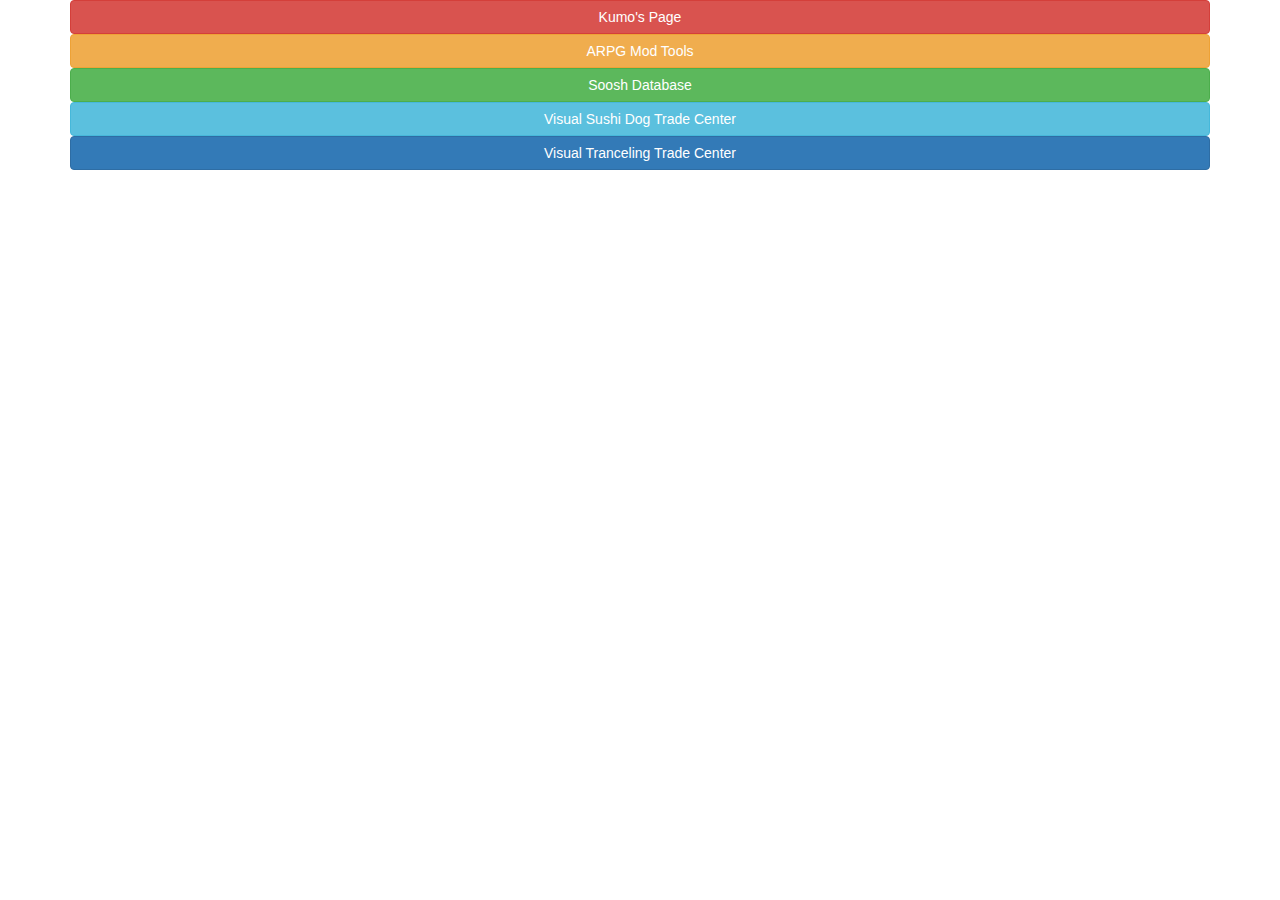
<file: index.html>
<!DOCTYPE html>
<html lang="en">
<head>
  <meta charset="utf-8">
  <meta name="viewport" content="width=device-width, initial-scale=1">
  <title>SooshARPG | Homepage</title>
  <link rel="shortcut icon" type="image/png" href="img/favicon.png"/>

  <!-- CSS Stylesheet -->
  <link rel="stylesheet" href="https://maxcdn.bootstrapcdn.com/bootstrap/3.3.7/css/bootstrap.min.css">
</head>
<body>

  <div class="container">
    <a href="kumo.html"><button type="button" class="btn btn-danger btn-block">Kumo's Page</button></a>
    <a href="mod.html"><button type="button" class="btn btn-warning btn-block">ARPG Mod Tools</button></a>
    <a href="database.html"><button type="button" class="btn btn-success btn-block">Soosh Database</button></a>
    <a href="tradecenter.html"><button type="button" class="btn btn-info btn-block">Visual Sushi Dog Trade Center</button></a>
    <a href="tranceling_tradecenter.html"><button type="button" class="btn btn-primary btn-block">Visual Tranceling Trade Center</button></a>
  </div>

  <!-- Javascript -->
  <script src="https://ajax.googleapis.com/ajax/libs/jquery/3.1.1/jquery.min.js"></script>
  <script src="https://maxcdn.bootstrapcdn.com/bootstrap/3.3.7/js/bootstrap.min.js"></script>
</body>
</html>
</file>
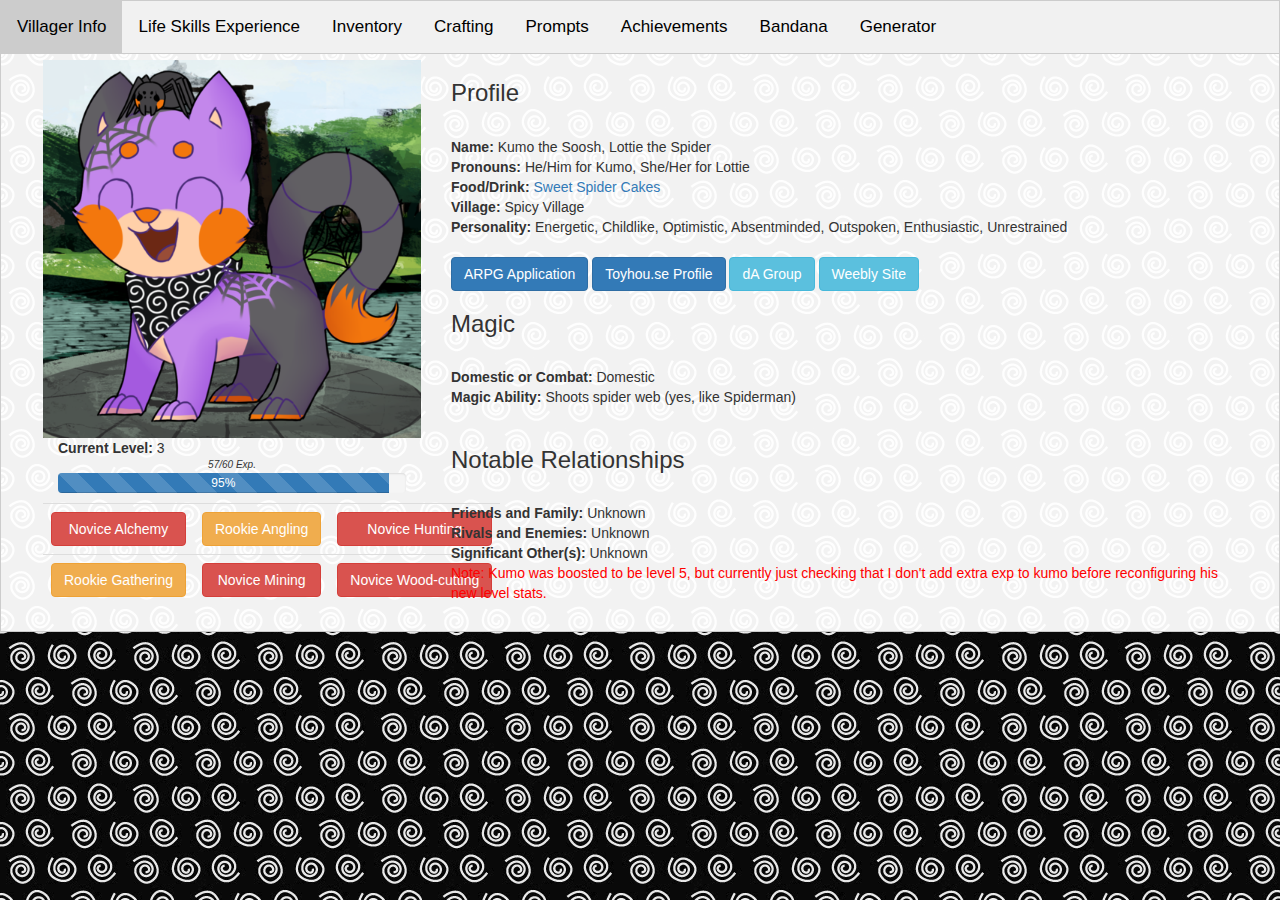
<file: kumo.html>
<!DOCTYPE html>
<html lang="en">
<head>
  <meta charset="utf-8">
  <meta name="viewport" content="width=device-width, initial-scale=1">
  <title>SooshARPG | Kumo and Lottie</title>
  <link rel="shortcut icon" type="image/png" href="img/favicon.png"/>
  
  <!-- CSS Stylesheet -->
  <link rel="stylesheet" href="https://maxcdn.bootstrapcdn.com/bootstrap/3.3.7/css/bootstrap.min.css">
  <link rel="stylesheet" type="text/css" href="css/kumo.css" />
</head>
<body>
  <ul class="tab">
    <li><a href="javascript:void(0)" class="tablinks" onclick="openTab(event, 'General')" id="defaultOpen">Villager Info</a></li>
    <li><a href="javascript:void(0)" class="tablinks" onclick="openTab(event, 'Skills')">Life Skills Experience</a></li>
    <li><a href="javascript:void(0)" class="tablinks" onclick="openTab(event, 'Inventory')">Inventory</a></li>
    <li><a href="javascript:void(0)" class="tablinks" onclick="openTab(event, 'Crafting')">Crafting</a></li>
    <li><a href="javascript:void(0)" class="tablinks" onclick="openTab(event, 'Prompts')">Prompts</a></li>
    <li><a href="javascript:void(0)" class="tablinks" onclick="openTab(event, 'Achievements')">Achievements</a></li>
    <li><a href="javascript:void(0)" class="tablinks" onclick="openTab(event, 'Bandana')">Bandana</a></li>
    <li><a href="javascript:void(0)" class="tablinks" onclick="openTab(event, 'Generator')">Generator</a></li>
  </ul>

  <div id="General" class="tabcontent">
    <div class="container-fluid">
      <div class="col-md-4">
        <div class="kumoimage"><img src="img/kumo.png"></div>
        <div id="experienceStatistics"></div>
        <div id="lifeSkillsMiniStatistics"></div>
      </div>
      <div class="col-md-8">
        <h3>Profile</h3>
        <br>
        <b>Name:</b> Kumo the Soosh, Lottie the Spider<br>
        <b>Pronouns:</b> He/Him for Kumo, She/Her for Lottie<br>
        <b>Food/Drink:</b> <a target="_blank" href="http://files.recipetips.com/images/recipe/McCormick/Sweet_Spider_Cakes.jpg">Sweet Spider Cakes</a><br>
        <b>Village:</b> Spicy Village<br>
        <b>Personality:</b> Energetic, Childlike, Optimistic, Absentminded, Outspoken, Enthusiastic, Unrestrained<br>
        <br>
        <a target="_blank" href="http://pepper-wood.deviantart.com/art/Soosh-ARPG-Kumo-and-Lottie-661632308"><button type="button" class="btn btn-primary">ARPG Application</button></a>
        <a target="_blank" href="http://toyhou.se/616866.kumo-and-lottie"><button type="button" class="btn btn-primary">Toyhou.se Profile</button></a>
        <a target="_blank" href="http://soosharpg.deviantart.com/"><button type="button" class="btn btn-info">dA Group</button></a>
        <a target="_blank" href="http://soosharpg.weebly.com/"><button type="button" class="btn btn-info">Weebly Site</button></a>
        <br>
        <h3>Magic</h3>
        <br>
        <b>Domestic or Combat:</b> Domestic<br>
        <b>Magic Ability:</b> Shoots spider web (yes, like Spiderman)<br>
        <br>
        <h3>Notable Relationships</h3>
        <br>
        <b>Friends and Family:</b> Unknown<br>
        <b>Rivals and Enemies:</b> Unknown<br>
        <b>Significant Other(s):</b> Unknown<br>
        <span style="color:#ff0000;">Note: Kumo was boosted to be level 5, but currently just checking that I don't add extra exp to kumo before reconfiguring his new level stats.</span>
      </div>
    </div>
  </div>

  <div id="Skills" class="tabcontent">
    <div class="container-fluid">
      <div id="lifeSkillStatistics" class="col-md-4"></div>
      <div class="col-md-8">
        <div class="container-fluid">
          <b>Alchemy Quests Completed:</b>
          <ul>
            <li><a target="_blank" href="http://pepper-wood.deviantart.com/art/Sleeping-Beauty-Alchemy-Prompt-670961185">Sleeping Beauty</a></li>
          </ul>
        </div>
        <div class="container-fluid">
          <b>Angling Quests Completed:</b>
          <ul>
            <li>none</li>
          </ul>
        </div>
        <div class="container-fluid">
          <b>Hunting Quests Completed:</b>
          <ul>
            <li>none</li>
          </ul>
        </div>
        <div class="container-fluid">
          <b>Gathering Quests Completed:</b>
          <ul>
            <li>none</li>
          </ul>
        </div>
        <div class="container-fluid">
          <b>Mining Quests Completed:</b>
          <ul>
            <li>none</li>
          </ul>
        </div>
        <div class="container-fluid">
          <b>Wood-cutting Quests Completed:</b>
          <ul>
            <li>none</li>
          </ul>
        </div>
      </div>
    </div>
  </div>

  <div id="Inventory" class="tabcontent">
    <div id="inventoryInner"></div>
  </div>

  <div id="Crafting" class="tabcontent">
    <div id="results"></div>
  </div>

  <div id="Prompts" class="tabcontent">
    <div class="controls">
      <button type="button" class="btn btn-primary control" data-filter="all">ALL</button>
      ||
      <button type="button" class="btn btn-prompts control" data-filter=".promptsPrompt">Prompts</button>
      <button type="button" class="btn btn-default control" data-filter=".questsPrompt">Quests</button>
      ||
      <button type="button" class="btn btn-alchemy control" data-filter=".alchemyPrompt">Alchemy</button>
      <button type="button" class="btn btn-angling control" data-filter=".anglingPrompt">Angling</button>
      <button type="button" class="btn btn-hunting control" data-filter=".huntingPrompt">Hunting</button>
      <button type="button" class="btn btn-gathering control" data-filter=".gatheringPrompt">Gathering</button>
      <button type="button" class="btn btn-mining control" data-filter=".miningPrompt">Mining</button>
      <button type="button" class="btn btn-woodcutting control" data-filter=".woodcuttingPrompt">Wood-Cutting</button>
    </div>

    <div class="promptsContainer">
      <div class="mix promptsPrompt">
        <a target="_blank" href="http://soosharpg.deviantart.com/art/Soosh-ARPG-Prompt-Be-Back-in-a-LILY-Bit-666438758">
          <div class="card-image"><img src="img/feb17prompt.png"></div>
          <div class="card-content">
            <span class="card-title">February 2017 - "What Is Love"</span>
          </div>
        </a>
      </div>
      <div class="mix promptsPrompt">
        <a target="_blank" href="http://pepper-wood.deviantart.com/art/Soosh-ARPG-Prompt-Just-Another-Afternoon-668680405">
          <div class="card-image"><img src="img/march17prompt.png"></div>
          <div class="card-content">
            <span class="card-title">March 2017 - ????</span>
          </div>
        </a>
      </div>
      <div class="mix questsPrompt alchemyPrompt">
        <a target="_blank" href="http://pepper-wood.deviantart.com/art/Sleeping-Beauty-Alchemy-Prompt-670961185">
          <div class="card-image"><img src="img/alchemy2.png"></div>
          <div class="card-content">
            <span class="card-title">Alchemy - "Sleeping Beauty"</span>
          </div>
        </a>
      </div>
            
      <div class="gap"></div>
      <div class="gap"></div>
      <div class="gap"></div>
    </div>
  </div>

  <div id="Achievements" class="tabcontent">
    Key: <span class="achievementsButton bg-tutorial">Tutorial Achievement</span>, <span class="achievementsButton bg-exclusive">Exclusive Achievement</span>, <span class="achievementsButton bg-quest">Quest Achievement</span>, <span class="achievementsButton bg-lifeskills">Life Skills Achievement</span>
    <table class="table">
      <thead><tr><th>No.</th><th>Achievement Name</th><th>Description</th><th>Awarded</th></tr></thead>
      <tbody>
        <tr class="bg-tutorial"><th scope="row">#001</th><td>A Hero Is Born</td><td>Be accepted into the SooshARPG for the first time.</td><td>February 2017</td></tr>
        <tr class="bg-tutorial"><th scope="row">#002</th><td>Strike a Cord</td><td>Join the Culario Discord Server.</td><td>February 2017</td></tr>
        <tr class="bg-exclusive"><th scope="row">#003</th><td>The Alpha Dog</td><td>Receive an Early Access Pass to the ARPG.</td><td>February 2017</td></tr>
        <tr class="bg-quest"><th scope="row">#007</th><td>Soda is my Sweet Prince</td><td>Complete the 'Sleeping Beauty' Alchemy Quest</td><td>March 2017</td></tr>
        <tr class="bg-exclusive"><th scope="row">#018</th><td>What Is Love</td><td>Participate in the 2017 Valentine's Day Prompts.</td><td>February 2017</td></tr>
        <tr class="bg-lifeskills"><th scope="row">#019</th><td>On The Road to Greatness</td><td>Unlock Rookie Knowledge Milestone in any Life Skill.</td><td>February 2017</td></tr>
        <tr class="bg-exclusive"><th scope="row">#029</th><td>Happy Hobbies</td><td>Participate in the March 2017 Prompt.</td><td>March 2017</td></tr>
      </tbody>
    </table>
  </div>

  <div id="Bandana" class="tabcontent">
    <a href="#" data-toggle="tooltip" data-placement="bottom" title="Alpha Tester Charm"><img src="img/alpha_tester_charm.png"></a>
  </div>
  
  <div id="Generator" class="tabcontent">
    <div class="container"><form class="form-horizontal" action="" method="post">
      <!-- DailyType input-->
      <div class="form-group">
        <label class="col-md-3 control-label" for="dailyType">Daily Type</label>
        <div class="col-md-9">
          <select id="dailyType" class="form-control">
            <option value="Angling">Angling</option>
            <option value="Gathering">Gathering</option>
            <option value="Hunting">Hunting</option>
            <option value="Mining">Mining</option>
            <option value="Wood-cutting">Wood-cutting</option>
          </select>
        </div>
      </div>

      <!-- Location input-->
      <div class="form-group">
        <label class="col-md-3 control-label" for="locationType">Location</label>
        <div class="col-md-9">
          <select id="locationType" class="form-control">
            <option value="The Thickets">The Thickets</option>
            <option value="The Midwoods">The Midwoods</option>
            <option value="The Thorns">The Thorns</option>
            <option value="The Solitude">Mount Solitude</option>
            <option value="The Lake of Reflections">Lake of Reflections</option>
          </select>
        </div>
      </div>

      <!-- Button -->
      <div class="form-group">
        <div class="col-md-3"></div>
        <div class="col-md-9 text-right">
          <button type="button" class="btn btn-primary btn-block" onclick="getDailyText()">Generate Daily</button>
        </div>
      </div>
      
      <!-- Daily Result textarea -->
      <div class="form-group">
        <label class="col-md-3 control-label" for="dailyOutput">Daily Result</label>
        <div class="col-md-9">
          <textarea class="form-control" id="dailyOutput" name="message" rows="5"></textarea>
        </div>
      </div>
      
      <!-- copyToClipboard Button -->
      <div class="form-group">
        <div class="col-md-3"></div>
        <div class="col-md-9 text-right">
          <button type="button" id="copyToClipboard" class="btn btn-primary btn-sm btn-block">Copy Daily Result to Clipboard</button>
        </div>
      </div>
    </form></div>
  </div>

  <!-- Javascript -->
  <script src="https://ajax.googleapis.com/ajax/libs/jquery/3.1.1/jquery.min.js"></script>
  <script src="https://maxcdn.bootstrapcdn.com/bootstrap/3.3.7/js/bootstrap.min.js"></script>
  <script src="js/modernizr.custom.js"></script>
  <script src="js/taffy.js"></script>
  <script>
  var SOOSHNAME = "Kumo and Lottie";
  var EXPERIENCE = 57;
  var SWIRL_SEEDS = 69;
  
  var stats = TAFFY();
  stats.insert({"exp":50,"name":"Alchemy","levelID":0});
  stats.insert({"exp":140,"name":"Angling","levelID":1});
  stats.insert({"exp":0,"name":"Hunting","levelID":0});
  stats.insert({"exp":380,"name":"Gathering","levelID":1});
  stats.insert({"exp":45,"name":"Mining","levelID":0});
  stats.insert({"exp":0,"name":"Wood-cutting","levelID":0});
  
  var inventory = TAFFY();
  inventory.insert({"quantity":2,"name":"Choco Beans","skill":"Gathering","location":"The Thickets"});
  inventory.insert({"quantity":1,"name":"Crusing' Carp","skill":"Angling","location":"The Thickets"});
  inventory.insert({"quantity":3,"name":"Draco Wings","skill":"Gathering","location":"The Thickets"});
  inventory.insert({"quantity":1,"name":"Dandepuff","skill":"Gathering","location":"The Thickets"});
  inventory.insert({"quantity":1,"name":"Empty Bottle","skill":"Gathering","location":"The Thickets"});
  inventory.insert({"quantity":5,"name":"Funkaberries","skill":"Gathering","location":"The Thickets"});
  inventory.insert({"quantity":3,"name":"Glittering Stones","skill":"Gathering","location":"The Thickets"});
  inventory.insert({"quantity":5,"name":"Hunnie Drops","skill":"Gathering","location":"The Thickets"});
  inventory.insert({"quantity":2,"name":"Kernel Puffs","skill":"Gathering","location":"The Thickets"});
  inventory.insert({"quantity":1,"name":"Kyootie Fish","skill":"Angling","location":"The Thickets"});
  inventory.insert({"quantity":3,"name":"Lemonfish","skill":"Angling","location":"The Thickets"});
  inventory.insert({"quantity":16,"name":"Litter Bits","skill":"Gathering","location":"The Thickets"});
  inventory.insert({"quantity":4,"name":"Lymons","skill":"Gathering","location":"The Thickets"});
  inventory.insert({"quantity":4,"name":"Malloberries","skill":"Gathering","location":"The Thickets"});
  inventory.insert({"quantity":7,"name":"Maglia Flowers","skill":"Gathering","location":"The Thickets"});
  inventory.insert({"quantity":3,"name":"Molding Clay","skill":"Mining","location":"The Thickets"});
  inventory.insert({"quantity":6,"name":"Origami Critter","skill":"Gathering","location":"The Thickets"});
  inventory.insert({"quantity":1,"name":"Peamouse Tail","skill":"Gathering","location":"The Thickets"});
  inventory.insert({"quantity":2,"name":"Racing Shell","skill":"Gathering","location":"The Thickets"});
  inventory.insert({"quantity":1,"name":"Rainbow Yarn","skill":"Gathering","location":"The Thickets"});
  inventory.insert({"quantity":2,"name":"Shining Iron","skill":"Mining","location":"The Thickets"});
  inventory.insert({"quantity":3,"name":"Slippery Sammy","skill":"Angling","location":"The Thickets"});
  inventory.insert({"quantity":3,"name":"Smokey Coal","skill":"Mining","location":"The Thickets"});
  inventory.insert({"quantity":1,"name":"Sour Belly Guppy","skill":"Angling","location":"The Thickets"});
  inventory.insert({"quantity":7,"name":"Sparkling Water","skill":"Gathering","location":"The Thickets"});
  
  var expLevels = TAFFY();
  expLevels.insert({"id":0,"level":"Novice","exp":0,"progress":"danger"});
  expLevels.insert({"id":1,"level":"Rookie","exp":100,"progress":"warning"});
  expLevels.insert({"id":2,"level":"Apprentice","exp":500,"progress":"success"});
  expLevels.insert({"id":3,"level":"Whiz","exp":750,"progress":"info"});
  expLevels.insert({"id":4,"level":"Genius","exp":1000,"progress":"primary"});
  expLevels.insert({"id":5,"level":"Master","exp":2500,"progress":"default"});
  expLevels.insert({"id":6,"level":"Hero","exp":5000,"progress":"default"});
  
  var recipes = TAFFY();
  recipes.insert({"recipeID":0,"recipeName":"Lucky Duck Potion","lifeSkillLevel":1,"quantity":1,"name":"Sparkling Water"});
  recipes.insert({"recipeID":0,"recipeName":"Lucky Duck Potion","lifeSkillLevel":1,"quantity":1,"name":"Dijon Duck Feather"});
  recipes.insert({"recipeID":0,"recipeName":"Lucky Duck Potion","lifeSkillLevel":1,"quantity":1,"name":"Magic Powder"});
  recipes.insert({"recipeID":1,"recipeName":"Hunter's Potion","lifeSkillLevel":2,"quantity":1,"name":"Sparkling Water"});
  recipes.insert({"recipeID":1,"recipeName":"Hunter's Potion","lifeSkillLevel":2,"quantity":2,"name":"Draco Wings"});
  recipes.insert({"recipeID":2,"recipeName":"Bee's B Gone Potion","lifeSkillLevel":2,"quantity":1,"name":"Sparkling Water"});
  recipes.insert({"recipeID":2,"recipeName":"Bee's B Gone Potion","lifeSkillLevel":2,"quantity":2,"name":"Lymons"});
  recipes.insert({"recipeID":2,"recipeName":"Bee's B Gone Potion","lifeSkillLevel":2,"quantity":1,"name":"Cader"});
  recipes.insert({"recipeID":3,"recipeName":"Energy Soda","lifeSkillLevel":2,"quantity":1,"name":"Sparkling Water"});
  recipes.insert({"recipeID":3,"recipeName":"Energy Soda","lifeSkillLevel":2,"quantity":1,"name":"Racing Shell"});
  recipes.insert({"recipeID":3,"recipeName":"Energy Soda","lifeSkillLevel":2,"quantity":1,"name":"Cader"});
  recipes.insert({"recipeID":3,"recipeName":"Energy Soda","lifeSkillLevel":2,"quantity":2,"name":"Choco Beans"});
  recipes.insert({"recipeID":4,"recipeName":"Hero's Brew","lifeSkillLevel":4,"quantity":1,"name":"Sparkling Water"});
  recipes.insert({"recipeID":4,"recipeName":"Hero's Brew","lifeSkillLevel":4,"quantity":1,"name":"Hagis Hide"});
  recipes.insert({"recipeID":4,"recipeName":"Hero's Brew","lifeSkillLevel":4,"quantity":3,"name":"Gogi Berries"});
  recipes.insert({"recipeID":5,"recipeName":"Hunter's Talisman","lifeSkillLevel":3,"quantity":1,"name":"Peamouse Tail"});
  recipes.insert({"recipeID":5,"recipeName":"Hunter's Talisman","lifeSkillLevel":3,"quantity":1,"name":"Glittering Gem"});
  recipes.insert({"recipeID":5,"recipeName":"Hunter's Talisman","lifeSkillLevel":3,"quantity":1,"name":"Raspberry Rabbit Foot"});
  
  $(document).ready(function(){
    printExperience();
    printLifeSkillsExperience();
    printInventory();
    printRecipes();
    
    // helper function for printExperience()
    function returnEXPPercentageBar(currentLevel, levelCap) {
      finalString = "<div class='container-fluid'><b>Current Level:</b> ";
      finalString += currentLevel + "<div class='smallerText'>";
      finalString += EXPERIENCE + "/" + levelCap + " Exp.</div><div class='progress'><div class='progress-bar progress-bar-primary progress-bar-striped active' role='progressbar' aria-valuenow='40' aria-valuemin='0' aria-valuemax='100' style='width:";
      var percentage = Math.round(100*(EXPERIENCE/levelCap));
      if (percentage == 0) { finalString += "5"; }
      else { finalString += percentage; }
      finalString += "%'>" + percentage + "%</div></div></div>";
      return finalString;
    }
    
    // function to print out the homepage experience bar
    function printExperience() {
      var finalString = "";
      var currentLevel = "0";
      if (EXPERIENCE >= 140) {
        currentLevel = "16-20";
        finalString = returnEXPPercentageBar(currentLevel, 140);
      } else if ((EXPERIENCE >= 120) && (EXPERIENCE <= 140)) {
        currentLevel = "11-15";
        finalString = returnEXPPercentageBar(currentLevel, 140);
      } else if ((EXPERIENCE >= 100) && (EXPERIENCE <= 120)) {
        currentLevel = "6-10";
        finalString = returnEXPPercentageBar(currentLevel, 120);
      } else if ((EXPERIENCE >= 80) && (EXPERIENCE <= 100)) {
        currentLevel = "5";
        finalString = returnEXPPercentageBar(currentLevel, 100);
      } else if ((EXPERIENCE >= 60) && (EXPERIENCE <= 80)) {
        currentLevel = "4";
        finalString = returnEXPPercentageBar(currentLevel, 80);
      } else if ((EXPERIENCE >= 40) && (EXPERIENCE <= 60)) {
        currentLevel = "3";
        finalString = returnEXPPercentageBar(currentLevel, 60);
      } else if ((EXPERIENCE >= 30) && (EXPERIENCE <= 40)) {
        currentLevel = "2";
        finalString = returnEXPPercentageBar(currentLevel, 40);
      } else if ((EXPERIENCE >= 0) && (EXPERIENCE <= 30)) {
        currentLevel = "1";
        finalString = returnEXPPercentageBar(currentLevel, 30);
      }
      document.getElementById("experienceStatistics").innerHTML = finalString;
    }
    
    // function to print out the bars with all the life skills experience stats
    function printLifeSkillsExperience() {
      var finalString = "";
      var miniString = "<center><table class='table table-sm'><tbody><tr>";
      var miniCounter = 0;
      stats().each(function (lifeSkill) {
        if (miniCounter == 3) { miniString += "</tr><tr>"; }
        miniString += "<td><button type='button' class='btn btn-block btn-" + (expLevels({id:lifeSkill.levelID}).first()).progress + "'>" + (expLevels({id:lifeSkill.levelID}).first()).level + " " + lifeSkill.name + "</button></td>";
        finalString += "<div class='container-fluid'><b>" + lifeSkill.name + ":</b> ";
        finalString += (expLevels({id:lifeSkill.levelID}).first()).level + "<div class='smallerText'>";
        var levelCap = (expLevels({id:(lifeSkill.levelID+1)}).first()).exp;
        finalString += lifeSkill.exp + "/" + levelCap + " Exp.</div><div class='progress'><div class='progress-bar progress-bar-";
        finalString += (expLevels({id:lifeSkill.levelID}).first()).progress + " progress-bar-striped active' role='progressbar' aria-valuenow='40' aria-valuemin='0' aria-valuemax='100' style='width:";
        var percentage = Math.round(100*(lifeSkill.exp/levelCap));
        if (percentage == 0) { finalString += "5"; }
        else { finalString += percentage; }
        finalString += "%'>" + percentage + "%</div></div></div>";
        miniCounter += 1;
      });
      miniString += "</tr></tbody></table></center>";
      document.getElementById("lifeSkillStatistics").innerHTML = finalString;
      document.getElementById("lifeSkillsMiniStatistics").innerHTML = miniString;
    }
    
    // function to print out the database of inventory items
    function printInventory() {
      var finalString = "";
      finalString += "<table class='table table-striped'><thead><tr><th>Quantity</th><th>Item Name</th><th>Obtained Via</th><th>Location</th></tr></thead><tbody>";
      finalString += "<tr class='bg-warning'><th scope='row'>" + SWIRL_SEEDS + "</th><td><img src='img/seeds.png' style='height:50px;'> Swirl Seeds</td><td></td><td></td></tr>";
      inventory().order("name desc"); // sort in alphabetical order
      inventory().each(function (inventItem) {
        finalString += "<tr><th scope='row'>" + inventItem.quantity + "</th><td>" + inventItem.name + "</td><td>" + inventItem.skill + "</td><td>" + inventItem.location + "</td></tr>";
      });
      finalString += "</tbody></table>";
      document.getElementById("inventoryInner").innerHTML = finalString;
    }
    
    // function to return valid and invalid recipes
    function printRecipes() {
      lastID = recipes().max("recipeID");
      for (i = 0; i <= lastID; i++) {
        recipeCheck(i);
      }
    }
    // function to go through a recipe's ingredients and verify if the inventory can make it
    function recipeCheck(id) {
      var recipeString = ".<span class='tooltip'><span class='top'></span><span class='middle'>";
      var recipeFlag = true; // turns false otherwise
      var currentRecipe = recipes({recipeID:id});
      var levelName = expLevels({id:recipes({recipeID:id}).first().lifeSkillLevel}).first().level;
      if (stats({name:"Alchemy"}).first().levelID >= recipes({recipeID:id}).first().lifeSkillLevel) {
        recipeString += "<font color='green'>Level Required: " + levelName + "</font><br>";
      } else {
        recipeString += "<font color='red'>Level Required: " + levelName + "</font><br>";
        recipeFlag = false;
      }
      currentRecipe.each(function (ingredient) {
        var inventoryItem = inventory({name:ingredient.name}).first();
        if (inventoryItem.quantity >= ingredient.quantity) {
          recipeString += "<font color='green'>" + inventoryItem.quantity + "/" + ingredient.quantity + " " + ingredient.name + "</font><br>";
        } else {
          recipeString += "<font color='red'>0/" + ingredient.quantity + " " + ingredient.name + "</font><br>";
          recipeFlag = false;
        }
      });
      recipeString += "</span><span class='bottom'></span></span></a><br></div>";
      if (recipeFlag==true) {
        recipeString = "<div class='craftingItem'><a href='#' class='tt'>I <font color='green'>can</font> make " + recipes({recipeID:id}).first().recipeName + recipeString;
      } else {
        recipeString = "<div class='craftingItem'><a href='#' class='tt'>I <font color='red'>cannot</font> make " + recipes({recipeID:id}).first().recipeName + recipeString;
      }
      document.getElementById('results').innerHTML += recipeString;
    }
  });
  </script>
  <script>
    $("#copyToClipboard").click(function(){
      $("#dailyOutput").select();
      document.execCommand('copy');
    });
    
    function getDailyText() {
      var dailyStr = ":devnpconigiri: Daily for ";
      var today = new Date();
      dailyStr += (today.getMonth()+1) + "/" + today.getDate() + "/" + (today.getFullYear()%100);
      dailyStr += ". " + SOOSHNAME + " will go <b>" + document.getElementById("dailyType").value;
      dailyStr += "</b> in <b>" + document.getElementById("locationType").value + "</b>.";
      document.getElementById("dailyOutput").innerHTML = dailyStr;
    }
  </script>
  <script>
    function openTab(evt, cityName) {
      var i, tabcontent, tablinks;
      tabcontent = document.getElementsByClassName("tabcontent");
      for (i = 0; i < tabcontent.length; i++) {
          tabcontent[i].style.display = "none";
      }
      tablinks = document.getElementsByClassName("tablinks");
      for (i = 0; i < tablinks.length; i++) {
          tablinks[i].className = tablinks[i].className.replace(" activeTab", "");
      }
      document.getElementById(cityName).style.display = "block";
      evt.currentTarget.className += " activeTab";
    }

    // Get the element with id="defaultOpen" and click on it
    document.getElementById("defaultOpen").click();
  </script>
  <script>
    $(document).ready(function(){
      $('[data-toggle="tooltip"]').tooltip();   
    });
  </script>
  <script src="js/mixitup.min.js"></script>
  <script>
    var containerEl = document.querySelector('.promptsContainer');
    var mixer = mixitup(containerEl);
  </script>
</body>
</html>
</file>
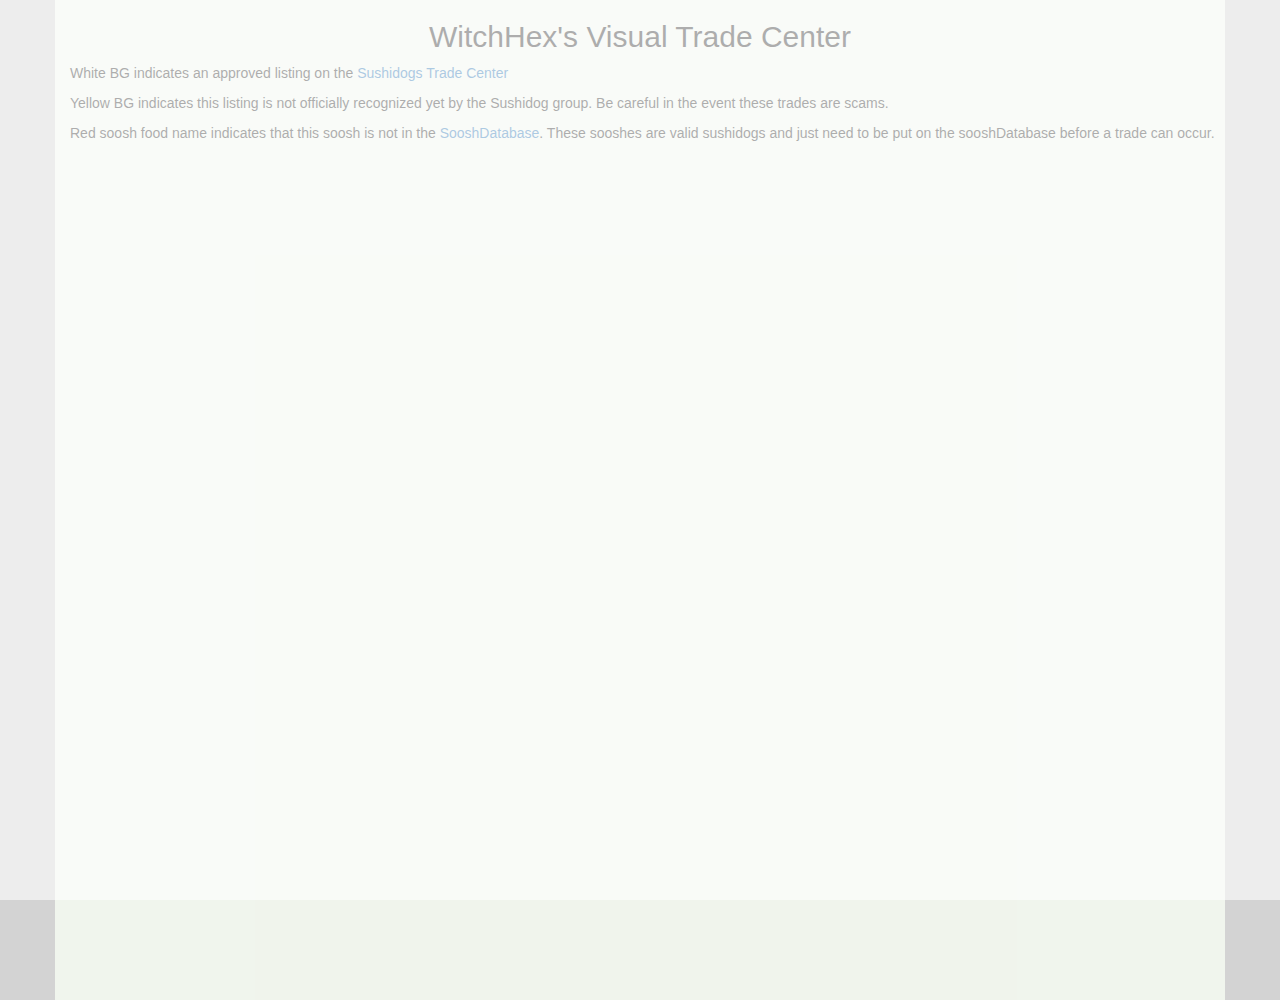
<file: witchhex.html>
<!DOCTYPE html>
<html lang="en">
<head>
  <title>Visual Trade Center</title>
  <meta charset="utf-8">
  <meta name="viewport" content="width=device-width, initial-scale=1">

  <!-- Stylesheets -->
  <link rel="stylesheet" href="https://maxcdn.bootstrapcdn.com/bootstrap/3.3.7/css/bootstrap.min.css">
  <link rel="stylesheet" href="css/witchhextradecenter.css">
  <style>
  body {
    background-image: url(https://orig03.deviantart.net/68e9/f/2013/285/1/4/nebula_custom_box_background__2_by_missships_a_lot-d6q64yz.png);
  }
  </style>
</head>
<body>
  <div class="container" style="background-color:rgba(243, 248, 239, 0.9);min-height:1000px">
    <h2 style="text-align:center;border-radius:10px">WitchHex's Visual Trade Center</h2>
    <div class="container">
      <div class="row">
        <p>White BG indicates an approved listing on the <a target="_blank" href="http://sushidogs.deviantart.com/journal/Trade-Center-547532152">Sushidogs Trade Center</a></p>
        <p>Yellow BG indicates this listing is not officially recognized yet by the Sushidog group. Be careful in the event these trades are scams.</p>
        <p>Red soosh food name indicates that this soosh is not in the <a target="_blank" href="http://sooshdatabase.deviantart.com">SooshDatabase</a>. These sooshes are valid sushidogs and just need to be put on the sooshDatabase before a trade can occur.</p>
      </div>
    </div>

    <div id="loaderBG"></div>
    <div id="loader"></div>
    <div id="sooshOutput" style="display:none;"></div>
  </div>

  <!-- JavaScripts -->
  <script src="https://ajax.googleapis.com/ajax/libs/jquery/3.2.0/jquery.min.js"></script>
  <script src="https://maxcdn.bootstrapcdn.com/bootstrap/3.3.7/js/bootstrap.min.js"></script>
  <script type="text/javascript" src="js/tabletop.js"></script>
  <script src="js/taffy.js"></script>
  <script type="text/javascript">
    var public_spreadsheet_url = 'https://docs.google.com/spreadsheets/d/1C_NS8abHpznnDSOxha-yMjsPgklfdYqiJrHOn_LHlp0/pubhtml';

    // -----------------------------------------------------------------------------------------------------------------------
    $(document).ready( function() {
      Tabletop.init( { key: public_spreadsheet_url,
                       callback: showInfo,
                       simpleSheet: true } );
    });

    // -----------------------------------------------------------------------------------------------------------------------
    function showInfo(data, tabletop) {
      console.log(data);
      // PARSE GOOGLE SHEETS INTO TAFFYDB
      var tradeCenter = TAFFY();
      $.each( tabletop.sheets("Sheet1").all(), function(i, soosh) {
        tradeCenter.insert({ "creatorType":soosh.creatorType,
                             "sooshType":soosh.sooshType,
                             "sooshName":soosh.SooshName,
                             "masterlistUrl":soosh.MasterlistURL,
                             "imgUrl":soosh.ImgURL,
                             "available":soosh.AvailableYN,
                             "official":soosh.OfficialYN,
                             "swap":soosh.Swap,
                             "lookingFor":soosh.LookingFor,
                             "seeking":soosh.Seeking,
                             "journal Link":soosh.JournalLink
        });
      });
      // PARSE TAFFYDB FOR RESULTS
      var sooshOutput = "<div class='row'>";
      // add row css depending on viewing window
      tradeCenter().order("sooshName asec").each(function (soosh) {
        console.log(soosh);
          sooshOutput += "<div class='col-xs-6 col-md-3 reducedPadding'>";
          //if ((soosh.available).includes("N")) { sooshOutput += "<div class='sooshCard' style='background-color:#ffe082'>"; }
          //else { sooshOutput += "<div class='sooshCard'>"; }
          sooshOutput += "<div class='sooshCard'>";
          sooshOutput += "<div class='sooshImg'>";
          sooshOutput += "<img class='object-fit_contain' src='" + soosh.imgUrl + "'>";
          sooshOutput += "</div><div class='description'>";
          sooshOutput += "<a href='" + soosh.masterlistUrl + "'><p class='description_content'>" + soosh.sooshName + "; " + soosh.sooshType + "; " + soosh.creatorType + "</p></a>";
          sooshOutput += "</div>";
          sooshOutput += "</div></div>";
      });
      // get rid of loader and replace with content
      sooshOutput += "</div>";
      $("#loaderBG").fadeOut();
      $("#loader").toggle();
      $("#sooshOutput").html(sooshOutput);
      $("#sooshOutput").fadeIn();
    }
  </script>
</body>
</html>
</file>
<file: css/kumo.css>
/* =================================== GENERAL CSS =================================== */
body  {
  font-family: "Lato", sans-serif;
  background-image: url("../img/bandana.png");
}

.tabcontent {
  background-color: rgba(255,255,255,0.95);
}

ul.tab {
    list-style-type: none;
    margin: 0;
    padding: 0;
    overflow: hidden;
    border: 1px solid #ccc;
    background-color: #f1f1f1;
}

/* Float the list items side by side */
ul.tab li {float: left;}

/* Style the links inside the list items */
ul.tab li a {
    display: inline-block;
    color: black;
    text-align: center;
    padding: 14px 16px;
    text-decoration: none;
    transition: 0.3s;
    font-size: 17px;
}

/* Change background color of links on hover */
ul.tab li a:hover {
    background-color: #ddd;
}

/* Create an active/current tablink class */
ul.tab li a:focus, .activeTab {
    background-color: #ccc;
}

/* Style the tab content */
.tabcontent {
    display: none;
    padding: 6px 12px;
    border: 1px solid #ccc;
    border-top: none;
}

.smallerText {
  text-align:center;
  font-size: 10px;
  font-style: italic;
}

.progress {
  margin-bottom: 10px;
}

.bg-warning {
  background-color: #f0ad4e !important;
}

.kumoimage img {
  display:block;
  margin: auto;
  width:100%;
}

#Prompts.tabcontent {
  height:100vh;
}

#Bandana.tabcontent {
  background-color: rgba(0,0,0,0);
  border-bottom: 0px;
  border-left: 0px;
  border-right: 0px;
}

/* Prompt Gallery CSS */
.hovereffect {
  width: 100%;
  height: 100%;
  float: left;
  overflow: hidden;
  position: relative;
  text-align: center;
  cursor: default;
  background: -webkit-linear-gradient(45deg, #ff89e9 0%, #05abe0 100%);
  background: linear-gradient(45deg, #ff89e9 0%,#05abe0 100%);
}

.hovereffect .overlay {
  width: 100%;
  height: 100%;
  position: absolute;
  overflow: hidden;
  top: 0;
  left: 0;
  padding: 3em;
  text-align: left;
}

.hovereffect img {
  display: block;
  position: relative;
  max-width: none;
  width: calc(100% + 60px);
  -webkit-transition: opacity 0.35s, -webkit-transform 0.45s;
  transition: opacity 0.35s, transform 0.45s;
  -webkit-transform: translate3d(-40px,0,0);
  transform: translate3d(-40px,0,0);
}

.hovereffect h2 {
  text-transform: uppercase;
  color: #fff;
  position: relative;
  font-size: 17px;
  background-color: transparent;
  padding: 15% 0 10px 0;
  text-align: left;
}

.hovereffect .overlay:before {
  position: absolute;
  top: 20px;
  right: 20px;
  bottom: 20px;
  left: 20px;
  border: 1px solid #fff;
  content: '';
  opacity: 0;
  filter: alpha(opacity=0);
  -webkit-transition: opacity 0.35s, -webkit-transform 0.45s;
  transition: opacity 0.35s, transform 0.45s;
  -webkit-transform: translate3d(-20px,0,0);
  transform: translate3d(-20px,0,0);
}

.hovereffect a, .hovereffect p {
  color: #FFF;
  padding:10px;
  border-radius:10px;
  opacity: 0;
  filter: alpha(opacity=0);
  -webkit-transition: opacity 0.35s, -webkit-transform 0.45s;
  transition: opacity 0.35s, transform 0.45s;
  -webkit-transform: translate3d(-10px,0,0);
  transform: translate3d(-10px,0,0);
}

.hovereffect p {
  background-color: rgba(51,51,51,0.75);
}

.hovereffect:hover img {
  opacity: 0.6;
  filter: alpha(opacity=60);
  -webkit-transform: translate3d(0,0,0);
  transform: translate3d(0,0,0);
}

.hovereffect:hover .overlay:before,
.hovereffect:hover a, .hovereffect:hover p {
  opacity: 1;
  filter: alpha(opacity=100);
  -webkit-transform: translate3d(0,0,0);
  transform: translate3d(0,0,0);
}

/* table colors */
.achievementsButton {
  border-radius: 5px;
  padding: 2px;
}
.bg-tutorial { background-color: rgb(224,102,102); }
.bg-exclusive { background-color: rgb(246,178,107); }
.bg-quest { background-color: rgb(147,196,125); }
.bg-lifeskills { background-color: rgb(118,165,175); }

.craftingItem {
  padding: 10px;
}
/* =================================================================================== */

/* =================================== BUBBLE HOVER ================================== */
/*---------- bubble tooltip -----------*/
a.tt{
  position:relative;
  z-index:24;
  color:#3CA3FF;
	font-weight:bold;
  text-decoration:none;
}
a.tt span{ display: none; }

/*background:; ie hack, something must be changed in a for ie to execute it*/
a.tt:hover{ z-index:25; color: #aaaaff; background:;}
a.tt:hover span.tooltip{
  display:block;
  position:absolute;
  top:0px; left:0;
	padding: 15px 0 0 0;
	width:200px;
	color: #993300;
  text-align: center;
	filter: alpha(opacity:90);
	KHTMLOpacity: 0.90;
	MozOpacity: 0.90;
	opacity: 0.90;
}
a.tt:hover span.top{
	display: block;
	padding: 30px 8px 0;
  background: url(../img/bubble.gif) no-repeat top;
}
a.tt:hover span.middle{ /* different middle bg for stretch */
	display: block;
	padding: 0 8px; 
	background: url(../img/bubble_filler.gif) repeat bottom; 
}
a.tt:hover span.bottom{
	display: block;
	padding:3px 8px 10px;
	color: #548912;
  background: url(../img/bubble.gif) no-repeat bottom;
}
/* =================================================================================== */

/* =================================== PROMPTS CSS =================================== */
/* Container
---------------------------------------------------------------------- */
.promptsContainer {
  padding: 1rem;
  text-align: justify;
  font-size: 0.1px;
}

.promptsContainer:after {
  content: '';
  display: inline-block;
  width: 100%;
}

/* Target Elements
---------------------------------------------------------------------- */
div.mix {
  margin: 5px;
  border: 1px solid #ccc;
  float: left;
  margin-top: 10px;
  position: relative;
  -webkit-box-shadow: 0 2px 5px 0 rgba(0, 0, 0, 0.16), 0 2px 10px 0 rgba(0, 0, 0, 0.12);
  -moz-box-shadow: 0 2px 5px 0 rgba(0, 0, 0, 0.16), 0 2px 10px 0 rgba(0, 0, 0, 0.12);
  box-shadow: 4 2px 5px 0 rgba(0, 0, 0, 0.16), 0 2px 10px 0 rgba(0, 0, 0, 0.12);
}

div.mix:hover {
  -webkit-box-shadow: 0 2px 5px 0 rgba(0, 0, 0, 0.16), 0 2px 10px 0 rgba(0, 0, 0, 0.50);
  -moz-box-shadow: 0 2px 5px 0 rgba(0, 0, 0, 0.16), 0 2px 10px 0 rgba(0, 0, 0, 0.50);
  box-shadow: 4 2px 5px 0 rgba(0, 0, 0, 0.16), 0 2px 10px 0 rgba(0, 0, 0, 0.50);
}

div .mix a { text-decoration: none; }

div.mix img {
  width: 100%;
  height: auto;
}

.mix .card-content {
  padding: 10px;
  font-size: 12px;
}

.mix .card-content .card-title, .mix .card-content .card-title:hover {
  font-size: 16px;
  color: #fff;
  text-decoration: none;
}

.promptsPrompt { background-color: #292b2c; }
.alchemyPrompt { background-color: #da4444; }
.anglingPrompt { background-color: #4caac9; }
.huntingPrompt { background-color: #6cb83a; }
.gatheringPrompt { background-color: #d061c7; }
.miningPrompt { background-color: #7161d0; }
.woodcuttingPrompt { background-color: #c2743b; }

/* Grid Breakpoints
---------------------------------------------------------------------- */
/* 2 Columns */
.mix, .gap {
  width: calc(100%/2 - (((2 - 1) * 1rem) / 2));
}

/* 3 Columns */
@media screen and (min-width: 541px) {
  .mix, .gap {
    width: calc(100%/3 - (((3 - 1) * 1rem) / 3));
  }
}

/* 4 Columns */
@media screen and (min-width: 961px) {
  .mix, .gap {
    width: calc(100%/4 - (((4 - 1) * 1rem) / 4));
  }
}

/* 5 Columns */
@media screen and (min-width: 1281px) {
  .mix, .gap {
    width: calc(100%/5 - (((5 - 1) * 1rem) / 5));
  }
}
/* =================================================================================== */

/* ================================= PROMPTS BUTTON ================================== */
/* Prompts Button */
.btn-prompts { 
  color: #ffffff; 
  background-color: #292B2C; 
  border-color: #1A1B1C; 
} 
 
.btn-prompts:hover, 
.btn-prompts:focus, 
.btn-prompts:active, 
.btn-prompts.active, 
.open .dropdown-toggle.btn-prompts { 
  color: #ffffff; 
  background-color: #151617; 
  border-color: #1A1B1C; 
} 
 
.btn-prompts:active, 
.btn-prompts.active, 
.open .dropdown-toggle.btn-prompts { 
  background-image: none; 
} 
 
.btn-prompts.disabled, 
.btn-prompts[disabled], 
fieldset[disabled] .btn-prompts, 
.btn-prompts.disabled:hover, 
.btn-prompts[disabled]:hover, 
fieldset[disabled] .btn-prompts:hover, 
.btn-prompts.disabled:focus, 
.btn-prompts[disabled]:focus, 
fieldset[disabled] .btn-prompts:focus, 
.btn-prompts.disabled:active, 
.btn-prompts[disabled]:active, 
fieldset[disabled] .btn-prompts:active, 
.btn-prompts.disabled.active, 
.btn-prompts[disabled].active, 
fieldset[disabled] .btn-prompts.active { 
  background-color: #292B2C; 
  border-color: #1A1B1C; 
} 
 
.btn-prompts .badge { 
  color: #292B2C; 
  background-color: #ffffff; 
}
/* Alchemy Button */
.btn-alchemy { 
  color: #ffffff; 
  background-color: #DA4444; 
  border-color: #BD3535; 
} 
 
.btn-alchemy:hover, 
.btn-alchemy:focus, 
.btn-alchemy:active, 
.btn-alchemy.active, 
.open .dropdown-toggle.btn-alchemy { 
  color: #ffffff; 
  background-color: #B53636; 
  border-color: #BD3535; 
} 
 
.btn-alchemy:active, 
.btn-alchemy.active, 
.open .dropdown-toggle.btn-alchemy { 
  background-image: none; 
} 
 
.btn-alchemy.disabled, 
.btn-alchemy[disabled], 
fieldset[disabled] .btn-alchemy, 
.btn-alchemy.disabled:hover, 
.btn-alchemy[disabled]:hover, 
fieldset[disabled] .btn-alchemy:hover, 
.btn-alchemy.disabled:focus, 
.btn-alchemy[disabled]:focus, 
fieldset[disabled] .btn-alchemy:focus, 
.btn-alchemy.disabled:active, 
.btn-alchemy[disabled]:active, 
fieldset[disabled] .btn-alchemy:active, 
.btn-alchemy.disabled.active, 
.btn-alchemy[disabled].active, 
fieldset[disabled] .btn-alchemy.active { 
  background-color: #DA4444; 
  border-color: #BD3535; 
} 
 
.btn-alchemy .badge { 
  color: #DA4444; 
  background-color: #ffffff; 
}
/* Angling Button */
.btn-angling { 
  color: #ffffff; 
  background-color: #4CAAC9; 
  border-color: #388EAB; 
} 
 
.btn-angling:hover, 
.btn-angling:focus, 
.btn-angling:active, 
.btn-angling.active, 
.open .dropdown-toggle.btn-angling { 
  color: #ffffff; 
  background-color: #3A87A1; 
  border-color: #388EAB; 
} 
 
.btn-angling:active, 
.btn-angling.active, 
.open .dropdown-toggle.btn-angling { 
  background-image: none; 
} 
 
.btn-angling.disabled, 
.btn-angling[disabled], 
fieldset[disabled] .btn-angling, 
.btn-angling.disabled:hover, 
.btn-angling[disabled]:hover, 
fieldset[disabled] .btn-angling:hover, 
.btn-angling.disabled:focus, 
.btn-angling[disabled]:focus, 
fieldset[disabled] .btn-angling:focus, 
.btn-angling.disabled:active, 
.btn-angling[disabled]:active, 
fieldset[disabled] .btn-angling:active, 
.btn-angling.disabled.active, 
.btn-angling[disabled].active, 
fieldset[disabled] .btn-angling.active { 
  background-color: #4CAAC9; 
  border-color: #388EAB; 
} 
 
.btn-angling .badge { 
  color: #4CAAC9; 
  background-color: #ffffff; 
}
/* Hunting Button */
.btn-hunting { 
  color: #ffffff; 
  background-color: #6CB83A; 
  border-color: #5EA132; 
} 
 
.btn-hunting:hover, 
.btn-hunting:focus, 
.btn-hunting:active, 
.btn-hunting.active, 
.open .dropdown-toggle.btn-hunting { 
  color: #ffffff; 
  background-color: #5FA332; 
  border-color: #5EA132; 
} 
 
.btn-hunting:active, 
.btn-hunting.active, 
.open .dropdown-toggle.btn-hunting { 
  background-image: none; 
} 
 
.btn-hunting.disabled, 
.btn-hunting[disabled], 
fieldset[disabled] .btn-hunting, 
.btn-hunting.disabled:hover, 
.btn-hunting[disabled]:hover, 
fieldset[disabled] .btn-hunting:hover, 
.btn-hunting.disabled:focus, 
.btn-hunting[disabled]:focus, 
fieldset[disabled] .btn-hunting:focus, 
.btn-hunting.disabled:active, 
.btn-hunting[disabled]:active, 
fieldset[disabled] .btn-hunting:active, 
.btn-hunting.disabled.active, 
.btn-hunting[disabled].active, 
fieldset[disabled] .btn-hunting.active { 
  background-color: #6CB83A; 
  border-color: #5EA132; 
} 
 
.btn-hunting .badge { 
  color: #6CB83A; 
  background-color: #ffffff; 
}
/* Gathering Button */
.btn-gathering { 
  color: #ffffff; 
  background-color: #D061C7; 
  border-color: #B04AA7; 
} 
 
.btn-gathering:hover, 
.btn-gathering:focus, 
.btn-gathering:active, 
.btn-gathering.active, 
.open .dropdown-toggle.btn-gathering { 
  color: #ffffff; 
  background-color: #C455BB; 
  border-color: #B04AA7; 
} 
 
.btn-gathering:active, 
.btn-gathering.active, 
.open .dropdown-toggle.btn-gathering { 
  background-image: none; 
} 
 
.btn-gathering.disabled, 
.btn-gathering[disabled], 
fieldset[disabled] .btn-gathering, 
.btn-gathering.disabled:hover, 
.btn-gathering[disabled]:hover, 
fieldset[disabled] .btn-gathering:hover, 
.btn-gathering.disabled:focus, 
.btn-gathering[disabled]:focus, 
fieldset[disabled] .btn-gathering:focus, 
.btn-gathering.disabled:active, 
.btn-gathering[disabled]:active, 
fieldset[disabled] .btn-gathering:active, 
.btn-gathering.disabled.active, 
.btn-gathering[disabled].active, 
fieldset[disabled] .btn-gathering.active { 
  background-color: #D061C7; 
  border-color: #B04AA7; 
} 
 
.btn-gathering .badge { 
  color: #D061C7; 
  background-color: #ffffff; 
}
/* Mining Button */
.btn-mining { 
  color: #ffffff; 
  background-color: #7161D0; 
  border-color: #5644BD; 
} 
 
.btn-mining:hover, 
.btn-mining:focus, 
.btn-mining:active, 
.btn-mining.active, 
.open .dropdown-toggle.btn-mining { 
  color: #ffffff; 
  background-color: #695CB8; 
  border-color: #5644BD; 
} 
 
.btn-mining:active, 
.btn-mining.active, 
.open .dropdown-toggle.btn-mining { 
  background-image: none; 
} 
 
.btn-mining.disabled, 
.btn-mining[disabled], 
fieldset[disabled] .btn-mining, 
.btn-mining.disabled:hover, 
.btn-mining[disabled]:hover, 
fieldset[disabled] .btn-mining:hover, 
.btn-mining.disabled:focus, 
.btn-mining[disabled]:focus, 
fieldset[disabled] .btn-mining:focus, 
.btn-mining.disabled:active, 
.btn-mining[disabled]:active, 
fieldset[disabled] .btn-mining:active, 
.btn-mining.disabled.active, 
.btn-mining[disabled].active, 
fieldset[disabled] .btn-mining.active { 
  background-color: #7161D0; 
  border-color: #5644BD; 
} 
 
.btn-mining .badge { 
  color: #7161D0; 
  background-color: #ffffff; 
}
/* Wood-Cutting Button */
.btn-woodcutting { 
  color: #ffffff; 
  background-color: #C2743B; 
  border-color: #A8612D; 
} 
 
.btn-woodcutting:hover, 
.btn-woodcutting:focus, 
.btn-woodcutting:active, 
.btn-woodcutting.active, 
.open .dropdown-toggle.btn-woodcutting { 
  color: #ffffff; 
  background-color: #AD6532; 
  border-color: #A8612D; 
} 
 
.btn-woodcutting:active, 
.btn-woodcutting.active, 
.open .dropdown-toggle.btn-woodcutting { 
  background-image: none; 
} 
 
.btn-woodcutting.disabled, 
.btn-woodcutting[disabled], 
fieldset[disabled] .btn-woodcutting, 
.btn-woodcutting.disabled:hover, 
.btn-woodcutting[disabled]:hover, 
fieldset[disabled] .btn-woodcutting:hover, 
.btn-woodcutting.disabled:focus, 
.btn-woodcutting[disabled]:focus, 
fieldset[disabled] .btn-woodcutting:focus, 
.btn-woodcutting.disabled:active, 
.btn-woodcutting[disabled]:active, 
fieldset[disabled] .btn-woodcutting:active, 
.btn-woodcutting.disabled.active, 
.btn-woodcutting[disabled].active, 
fieldset[disabled] .btn-woodcutting.active { 
  background-color: #C2743B; 
  border-color: #A8612D; 
} 
 
.btn-woodcutting .badge { 
  color: #C2743B; 
  background-color: #ffffff; 
}
/* =================================================================================== */
/* Absolute Center Spinner */
.loading {
  position: fixed;
  z-index: 999;
  height: 2em;
  width: 2em;
  overflow: show;
  margin: auto;
  top: 0;
  left: 0;
  bottom: 0;
  right: 0;
}

/* Transparent Overlay */
.loading:before {
  content: '';
  display: block;
  position: fixed;
  top: 0;
  left: 0;
  width: 100%;
  height: 100%;
  background-color: rgba(0,0,0,0.3);
}

/* :not(:required) hides these rules from IE9 and below */
.loading:not(:required) {
  /* hide "loading..." text */
  font: 0/0 a;
  color: transparent;
  text-shadow: none;
  background-color: transparent;
  border: 0;
}

.loading:not(:required):after {
  content: '';
  display: block;
  font-size: 10px;
  width: 1em;
  height: 1em;
  margin-top: -0.5em;
  -webkit-animation: spinner 1500ms infinite linear;
  -moz-animation: spinner 1500ms infinite linear;
  -ms-animation: spinner 1500ms infinite linear;
  -o-animation: spinner 1500ms infinite linear;
  animation: spinner 1500ms infinite linear;
  border-radius: 0.5em;
  -webkit-box-shadow: rgba(0, 0, 0, 0.75) 1.5em 0 0 0, rgba(0, 0, 0, 0.75) 1.1em 1.1em 0 0, rgba(0, 0, 0, 0.75) 0 1.5em 0 0, rgba(0, 0, 0, 0.75) -1.1em 1.1em 0 0, rgba(0, 0, 0, 0.5) -1.5em 0 0 0, rgba(0, 0, 0, 0.5) -1.1em -1.1em 0 0, rgba(0, 0, 0, 0.75) 0 -1.5em 0 0, rgba(0, 0, 0, 0.75) 1.1em -1.1em 0 0;
  box-shadow: rgba(0, 0, 0, 0.75) 1.5em 0 0 0, rgba(0, 0, 0, 0.75) 1.1em 1.1em 0 0, rgba(0, 0, 0, 0.75) 0 1.5em 0 0, rgba(0, 0, 0, 0.75) -1.1em 1.1em 0 0, rgba(0, 0, 0, 0.75) -1.5em 0 0 0, rgba(0, 0, 0, 0.75) -1.1em -1.1em 0 0, rgba(0, 0, 0, 0.75) 0 -1.5em 0 0, rgba(0, 0, 0, 0.75) 1.1em -1.1em 0 0;
}

/* Animation */

@-webkit-keyframes spinner {
  0% {
    -webkit-transform: rotate(0deg);
    -moz-transform: rotate(0deg);
    -ms-transform: rotate(0deg);
    -o-transform: rotate(0deg);
    transform: rotate(0deg);
  }
  100% {
    -webkit-transform: rotate(360deg);
    -moz-transform: rotate(360deg);
    -ms-transform: rotate(360deg);
    -o-transform: rotate(360deg);
    transform: rotate(360deg);
  }
}
@-moz-keyframes spinner {
  0% {
    -webkit-transform: rotate(0deg);
    -moz-transform: rotate(0deg);
    -ms-transform: rotate(0deg);
    -o-transform: rotate(0deg);
    transform: rotate(0deg);
  }
  100% {
    -webkit-transform: rotate(360deg);
    -moz-transform: rotate(360deg);
    -ms-transform: rotate(360deg);
    -o-transform: rotate(360deg);
    transform: rotate(360deg);
  }
}
@-o-keyframes spinner {
  0% {
    -webkit-transform: rotate(0deg);
    -moz-transform: rotate(0deg);
    -ms-transform: rotate(0deg);
    -o-transform: rotate(0deg);
    transform: rotate(0deg);
  }
  100% {
    -webkit-transform: rotate(360deg);
    -moz-transform: rotate(360deg);
    -ms-transform: rotate(360deg);
    -o-transform: rotate(360deg);
    transform: rotate(360deg);
  }
}
@keyframes spinner {
  0% {
    -webkit-transform: rotate(0deg);
    -moz-transform: rotate(0deg);
    -ms-transform: rotate(0deg);
    -o-transform: rotate(0deg);
    transform: rotate(0deg);
  }
  100% {
    -webkit-transform: rotate(360deg);
    -moz-transform: rotate(360deg);
    -ms-transform: rotate(360deg);
    -o-transform: rotate(360deg);
    transform: rotate(360deg);
  }
}
</file>
<file: css/witchhextradecenter.css>
/* ---------------------------- General Styling ----------------------------- */
body {
  background-color: #d3d3d3;
}
.col-xs-6, .col-md-3 {
  padding: 0px;
  margin-left: 15px;
  margin-right: 15px;
}
.sooshCard {
  background-color: #fff;
  border-radius: 10px;
  margin-bottom: 10px;
  box-shadow: 0 1px 3px rgba(0,0,0,0.12), 0 1px 2px rgba(0,0,0,0.24);
  transition: all 0.3s cubic-bezier(.25,.8,.25,1);
}
.sooshCard:hover {
  box-shadow: 0 3px 6px rgba(0,0,0,0.16), 0 3px 6px rgba(0,0,0,0.23);
}
.sooshImg img {
    width: 100%;
    height: 200px;
}
.object-fit_contain { object-fit: contain }
.description_content {
  text-align: center;
  background-color: rgba(0,0,0,0.7);
  color: #fff;
  position: absolute;
  bottom: 0;
  width: 100%;
  box-sizing: border-box;
}
/* -------------------------------- Loader ---------------------------------- */
#loaderBG{
    position:fixed;
    top:0;
    left:0;
    background:rgba(255,255,255,0.6);
    z-index:999;
    width:100%;
    height:100%;
}
#loader {
  color: #763775;
  font-size: 20px;
  margin: 100px auto;
  width: 1em;
  height: 1em;
  border-radius: 50%;
  position: absolute;
  z-index: 1000;
  top: 50%;
  left: 50%;
  text-indent: -9999em;
  -webkit-animation: load4 1.3s infinite linear;
  animation: load4 1.3s infinite linear;
  -webkit-transform: translateZ(0);
  -ms-transform: translateZ(0);
  transform: translateZ(0);
}
</file>
